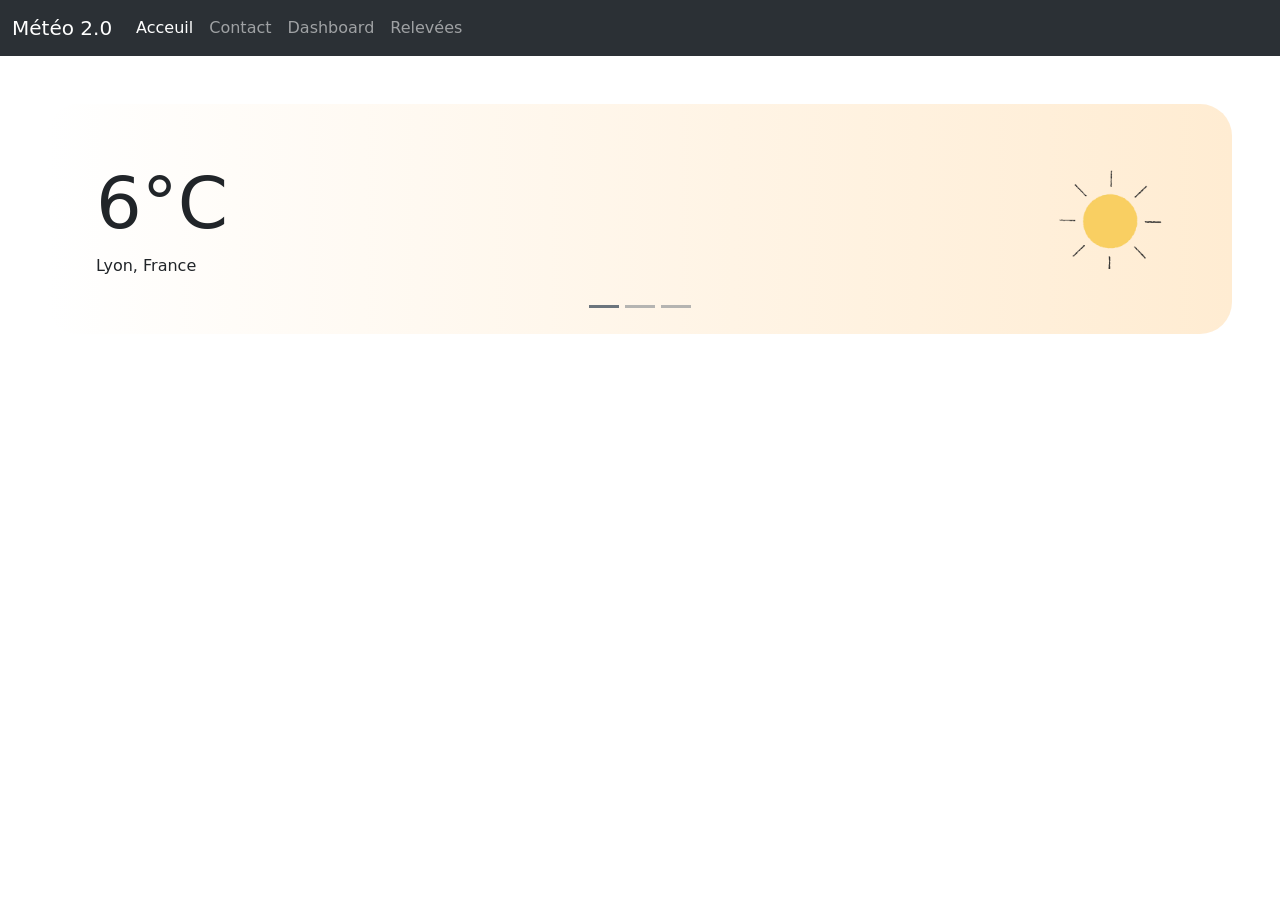
<file: index.html>
<!DOCTYPE html>
<html lang="fr">
<head>
    <meta charset="UTF-8">
    <meta name="description" content="L'école cesi vous accueil">
    <title>La station météo 2.0</title>
    <link href="https://cdn.jsdelivr.net/npm/bootstrap@5.3.3/dist/css/bootstrap.min.css" rel="stylesheet" integrity="sha384-QWTKZyjpPEjISv5WaRU9OFeRpok6YctnYmDr5pNlyT2bRjXh0JMhjY6hW+ALEwIH" crossorigin="anonymous">
    <link rel="stylesheet" href="meteo.css">

    <link rel="stylesheet" href="https://cdnjs.cloudflare.com/ajax/libs/font-awesome/6.0.0/css/all.min.css">
    <link rel="stylesheet" href="https://mdbcdn.b-cdn.net/wp-content/themes/mdbootstrap4/docs-app/css/dist/mdb5/standard/modules/06d3aecc98edbb4cb9566d03d551bbb6.min.css">
    <link rel="stylesheet" id="roboto-subset.css-css" href="https://mdbcdn.b-cdn.net/wp-content/themes/mdbootstrap4/docs-app/css/mdb5/fonts/roboto-subset.css?ver=3.9.0-update.5" type="text/css" media="all">


</head>
<body>
    <nav class="navbar navbar-expand-lg bg-body-tertiary" data-bs-theme="dark">
        <div class="container-fluid">
          <a class="navbar-brand" href="#">Météo 2.0</a>
          <button class="navbar-toggler" type="button" data-bs-toggle="collapse" data-bs-target="#navbarSupportedContent" aria-controls="navbarSupportedContent" aria-expanded="false" aria-label="Toggle navigation">
            <span class="navbar-toggler-icon"></span>
          </button>
          <div class="collapse navbar-collapse" id="navbarSupportedContent">
            <ul class="navbar-nav me-auto mb-2 mb-lg-0">
              <li class="nav-item">
                <a class="nav-link active" aria-current="page" href="index.html">Acceuil</a>
              </li>
              <li class="nav-item">
                <a class="nav-link" href="contact.html">Contact</a>
              </li>
              <li class="nav-item">
                <a class="nav-link" href="dashboard/index.html">Dashboard</a>
              </li>
              <li class="nav-item">
                  <a class="nav-link" href="relevee.html">Relevées</a>
              </li>
            </ul>
          </div>
        </div>
      </nav>



    <div id="weatherCarousel" class="carousel carousel-dark slide m-5">
        <div class="carousel-indicators">
            <button type="button" data-bs-target="#weatherCarousel" data-bs-slide-to="0" class="active bg-secondary" aria-current="true" aria-label="Slide 1"></button>
            <button type="button" data-bs-target="#weatherCarousel" data-bs-slide-to="1" class="bg-secondary" aria-label="Slide 2"></button>
            <button type="button" data-bs-target="#weatherCarousel" data-bs-slide-to="2" class="bg-secondary" aria-label="Slide 3"></button>
        </div>
        <div class="carousel-inner rounded-5">
            <div class="carousel-item active" data-bs-interval="2000">
                <div class="d-flex justify-content-between align-items-center px-5 gradient-custom" style="height: 230px">
                    <div>
                        <h2 class="text-dark display-2"><strong>6°C</strong></h2>
                        <p class="text-dark mb-0">Lyon, France</p>
                    </div>
                    <div>
                        <img src="ilu3.webp" width="150px">
                    </div>
                </div>
            </div>
            <div class="carousel-item" data-bs-interval="2000">
                <div class="d-flex justify-content-around text-center align-items-center px-5 bg-body-tertiary" style="height: 230px">
                    <div class="flex-column">
                        <p class="small"><strong>21°C</strong></p>
                        <i class="fas fa-sun fa-2x mb-3" style="color: #ddd;"></i>
                        <p class="mb-0"><strong>12:00</strong></p>
                        <p class="mb-0 text-muted" style="font-size: .65rem;">PM</p>
                    </div>
                    <div class="flex-column">
                        <p class="small"><strong>2°C</strong></p>
                        <i class="fas fa-sun fa-2x mb-3" style="color: #ddd;"></i>
                        <p class="mb-0"><strong>1:00</strong></p>
                        <p class="mb-0 text-muted" style="font-size: .65rem;">PM</p>
                    </div>
                    <div class="flex-column">
                        <p class="small"><strong>20°C</strong></p>
                        <i class="fas fa-cloud fa-2x mb-3" style="color: #ddd;"></i>
                        <p class="mb-0"><strong>2:00</strong></p>
                        <p class="mb-0 text-muted" style="font-size: .65rem;">PM</p>
                    </div>
                    <div class="flex-column">
                        <p class="small"><strong>19°C</strong></p>
                        <i class="fas fa-cloud fa-2x mb-3" style="color: #ddd;"></i>
                        <p class="mb-0"><strong>3:00</strong></p>
                        <p class="mb-0 text-muted" style="font-size: .65rem;">PM</p>
                    </div>
                    <div class="flex-column">
                        <p class="small"><strong>18°C</strong></p>
                        <i class="fas fa-cloud-showers-heavy fa-2x mb-3" style="color: #ddd;"></i>
                        <p class="mb-0"><strong>4:00</strong></p>
                        <p class="mb-0 text-muted" style="font-size: .65rem;">PM</p>
                    </div>
                </div>
            </div>
            <div class="carousel-item" data-bs-interval="2000">
                <div class="d-flex justify-content-around text-center align-items-center px-5 bg-body-tertiary" style="height: 230px">
                    <div class="flex-column">
                        <p class="small"><strong>21°C</strong></p>
                        <i class="fas fa-sun fa-2x mb-3" style="color: #ddd;"></i>
                        <p class="mb-0"><strong>Mon</strong></p>
                    </div>
                    <div class="flex-column">
                        <p class="small"><strong>20°C</strong></p>
                        <i class="fas fa-sun fa-2x mb-3" style="color: #ddd;"></i>
                        <p class="mb-0"><strong>Tue</strong></p>
                    </div>
                    <div class="flex-column">
                        <p class="small"><strong>16°C</strong></p>
                        <i class="fas fa-cloud fa-2x mb-3" style="color: #ddd;"></i>
                        <p class="mb-0"><strong>Wed</strong></p>
                    </div>
                    <div class="flex-column">
                        <p class="small"><strong>17°C</strong></p>
                        <i class="fas fa-cloud fa-2x mb-3" style="color: #ddd;"></i>
                        <p class="mb-0"><strong>Thu</strong></p>
                    </div>
                    <div class="flex-column">
                        <p class="small"><strong>18°C</strong></p>
                        <i class="fas fa-cloud-showers-heavy fa-2x mb-3" style="color: #ddd;"></i>
                        <p class="mb-0"><strong>Fri</strong></p>
                    </div>
                </div>
            </div>
        </div>











    <script src="https://cdn.jsdelivr.net/npm/bootstrap@5.3.3/dist/js/bootstrap.bundle.min.js" integrity="sha384-YvpcrYf0tY3lHB60NNkmXc5s9fDVZLESaAA55NDzOxhy9GkcIdslK1eN7N6jIeHz" crossorigin="anonymous"></script>
</body>
</html>
</file>
<file: meteo.css>
.gradient-custom {
    /* fallback for old browsers */
    background: #ffffff;
    
    /* Chrome 10-25, Safari 5.1-6 */
    background: -webkit-linear-gradient(to right, rgba(255, 255, 255, 1), rgba(255, 236, 210, 1));
    
    /* W3C, IE 10+/ Edge, Firefox 16+, Chrome 26+, Opera 12+, Safari 7+ */
    background: linear-gradient(to right, rgba(255, 255, 255, 1), rgba(255, 236, 210, 1))
    }

.container{
    align-items: center;
    padding-top: 1rem;
}
</file>
